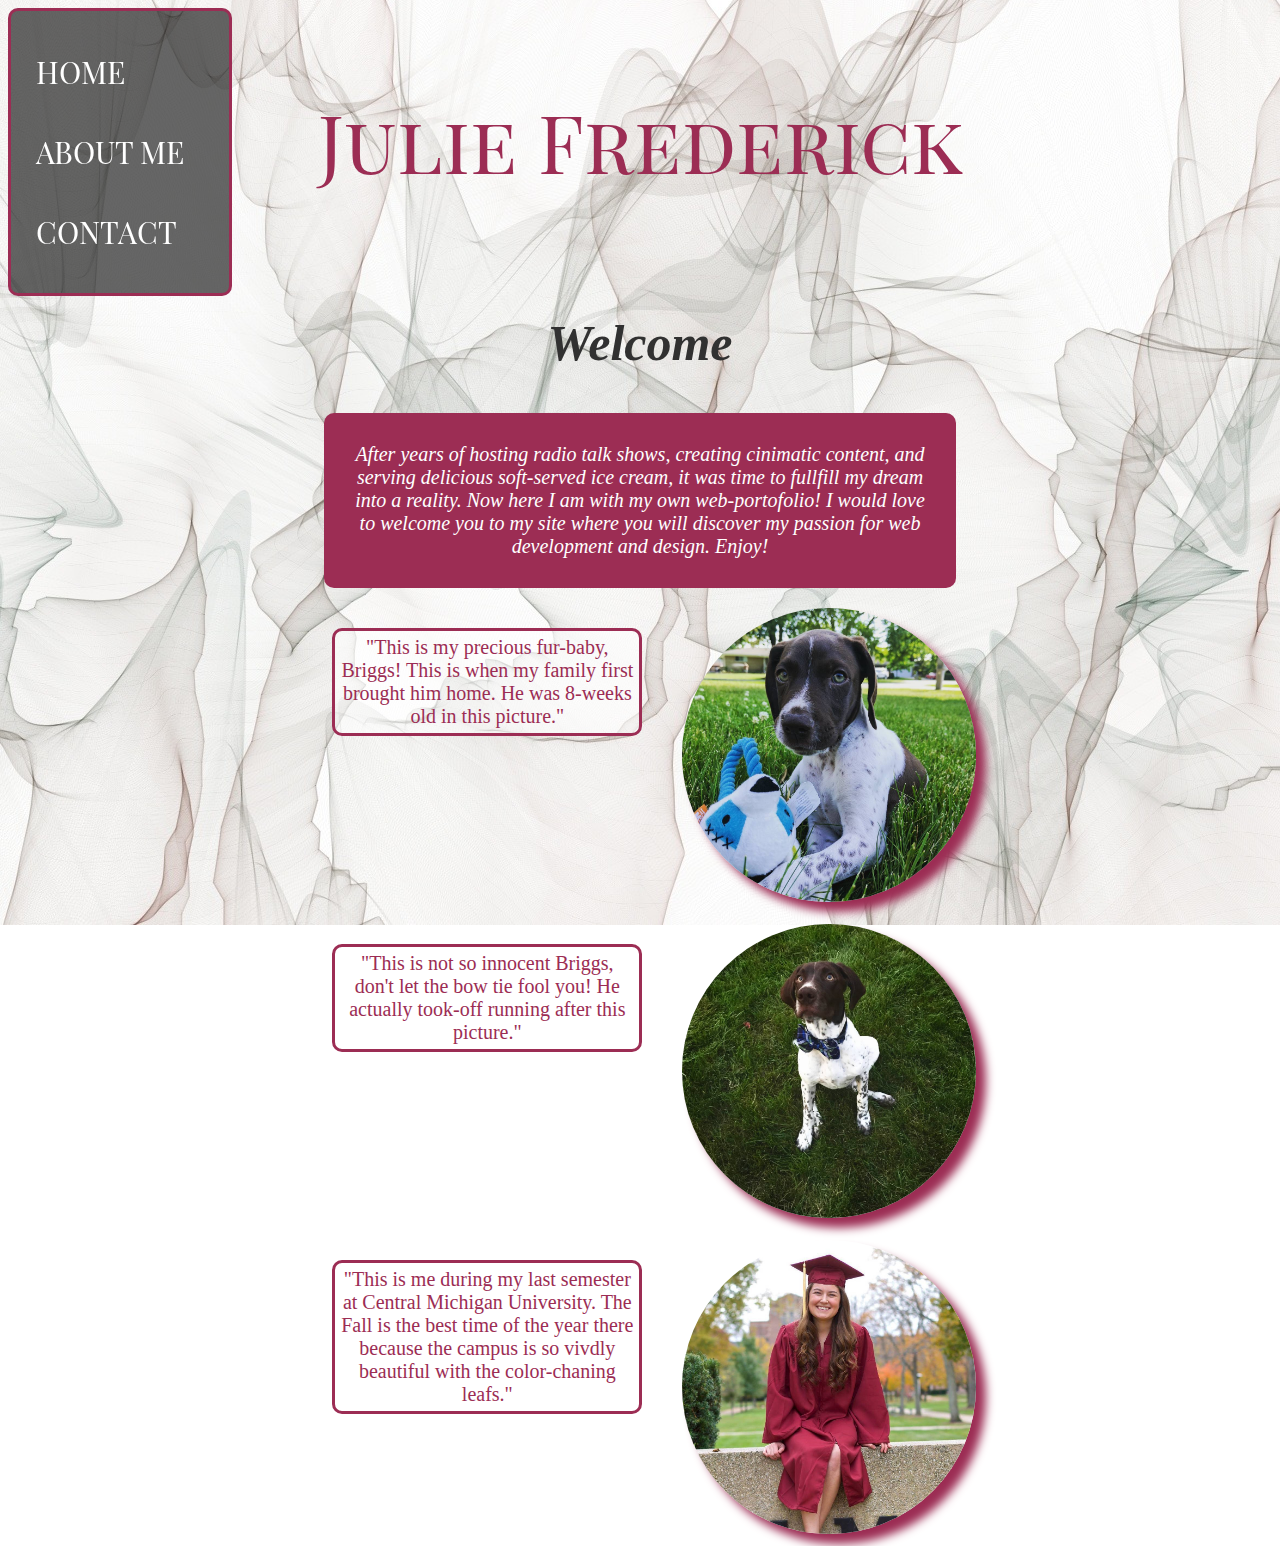
<file: FrederickPortfolio/index.html>
<!DOCTYPE html>
<head>
    <meta charset="UTF-8">
    <title>Julie Frederick's Porfolio</title>
    <link href="stylesheet.css" rel="stylesheet" type="text/css">
    <link href="https://fonts.googleapis.com/css?family=Playfair+Display+SC:700" rel="stylesheet">
</head>
<body>
   <header>
        <menu>
            <li><a href="index.html" target"_self" class="link">HOME</a></li>
            <li><a href="about.html" target="_self" class="link">ABOUT ME</a></li>
            <li><a href="contact.html" target="_self" class="link">CONTACT</a></li>
        </menu>
    </header>
    

    <div class="welcome">
        <h1>Julie Frederick</h1>
    </div>

    <div class="intro">
        <h2><em>Welcome</em></h2>
            <p><em>After years of hosting radio talk shows, creating cinimatic content, and serving delicious soft-served ice cream, 
            it was time to fullfill my dream into a reality. Now here I am with my own web-portofolio! I would love to welcome you to my site where you will discover
            my passion for web development and design. Enjoy!
            </p></em>
    </div>
    <div class="photocontent">
        <blockquote>"This is my precious fur-baby, Briggs! This is when my family first brought him home. He was 8-weeks old in this picture."</blockquote> 
            <img class="photos" src="images/briggs2.jpg" alt="Briggs laying on the grass with his toy at 8 weeks of age." height="30%" width="30%">
            
                <br />
                <br />
    
        <blockquote>"This is not so innocent Briggs, don't let the bow tie fool you! He actually took-off running after this picture."</blockquote>
            <img class="photos" src="images/briggs.jpg" alt="Current picture of my dog, Briggs, with his bow-tie on." height="30%" width="30%">
               
                <br />
                <br />
    
        <blockquote>"This is me during my last semester at Central Michigan University. The Fall is the best time of the year there because the campus is so vivdly beautiful with the color-chaning leafs."</blockquote>
            <img class="photos" src="images/me.jpg" alt="Julie Frederick" height="30%" width="30%">
    </div>
    </body>

</html>
</file>
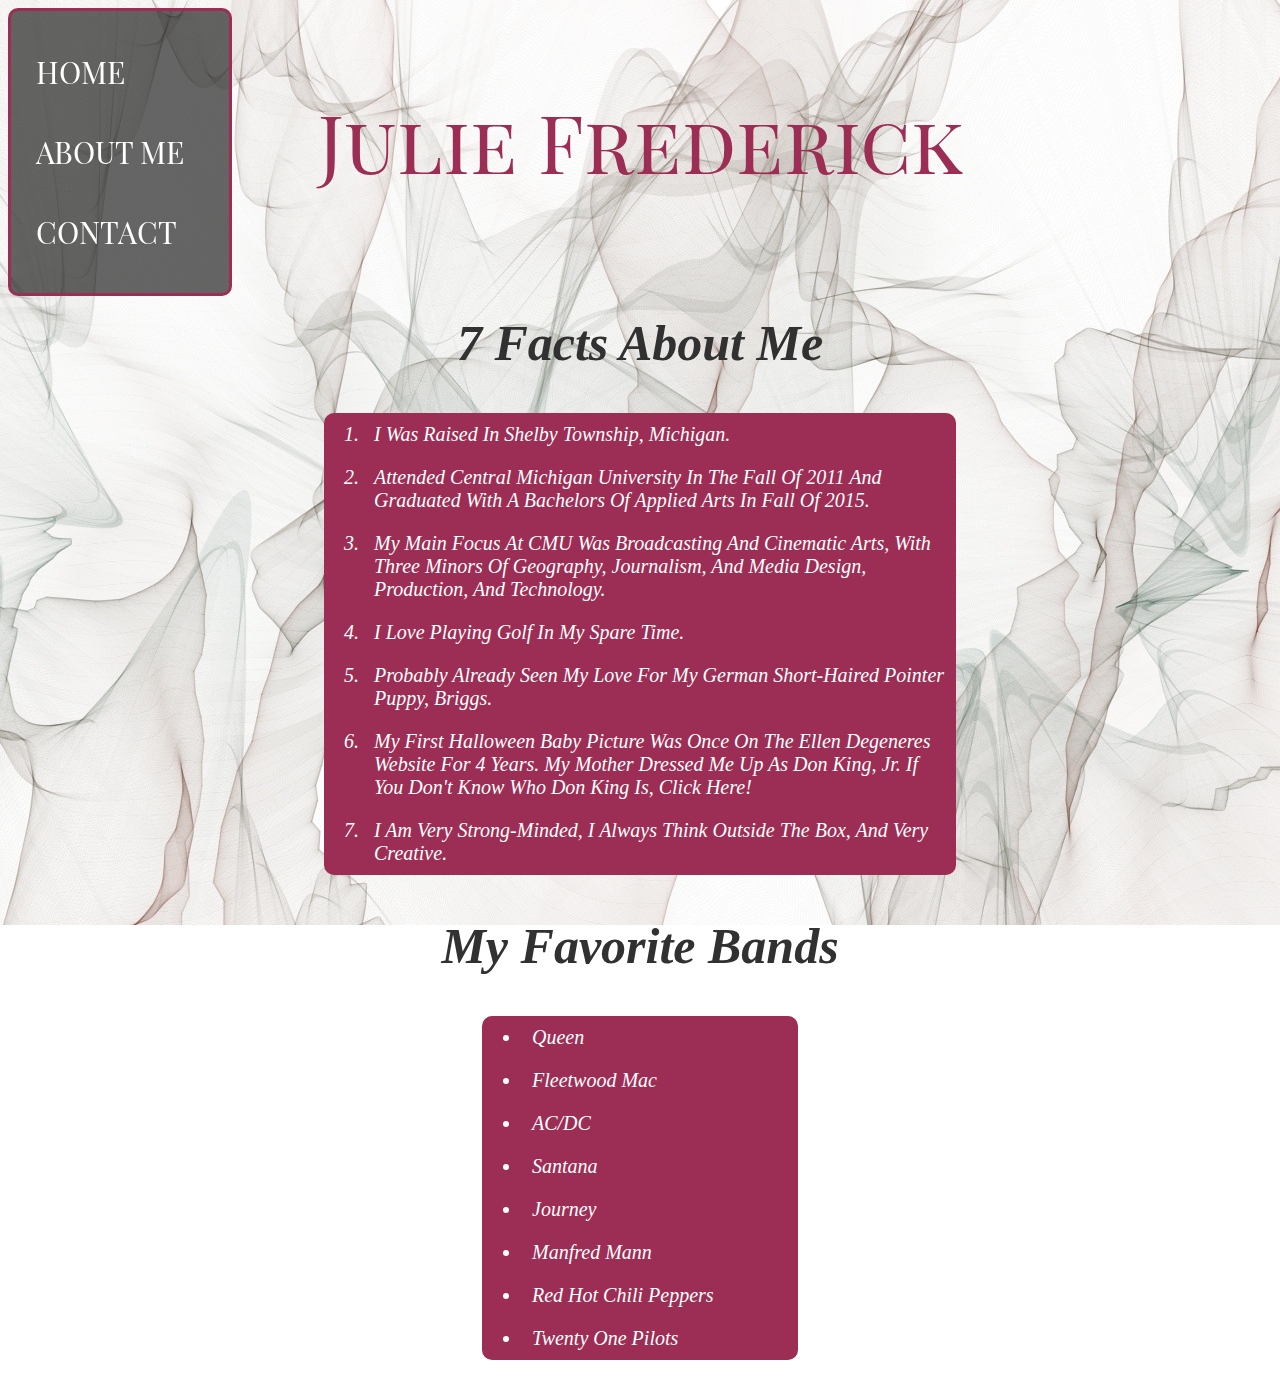
<file: FrederickPortfolio/about.html>
<!DOCTYPE html>
<head>
    <meta charset="UTF-8">
    <title>Julie Frederick's Porfolio</title>
    <link href="stylesheet.css" rel="stylesheet" type="text/css">
    <link href="https://fonts.googleapis.com/css?family=Playfair+Display+SC:700" rel="stylesheet"> 
</head>
<body>
   <header>
        <menu>
            <li><a href="index.html" target"_self" class="link">HOME</a></li>
            <li><a href="about.html" target="_self" class="link">ABOUT ME</a></li>
            <li><a href="contact.html" target="_self" class="link">CONTACT</a></li>
        </menu>
    </header>
    

    <div class="welcome">
        <h1>Julie Frederick</h1>
    </div>

    <div class="intro">
        <h2><em>7 Facts About Me</em1></h2>
            <ol>
                <li>I was raised in Shelby Township, Michigan.</li>
                <li>Attended Central Michigan University in the Fall of 2011 and graduated with a Bachelors of Applied Arts in Fall of 2015.</li>
                <li>My main focus at CMU was Broadcasting and Cinematic Arts, with three minors of Geography, Journalism, and Media Design, Production, and Technology.</li>
                <li>I love playing golf in my spare time.</li>
                <li>Probably already seen my love for my german short-haired pointer puppy, Briggs.</li>
                <li>My first halloween baby picture was once on the Ellen Degeneres website for 4 years. My mother dressed me up as Don King, Jr. If you don't know who Don King is, 
                    <a href="https://www.crimemuseum.org/crime-library/sports-crimes-2/don-king/" target="_blank">click here!</a></li>
                <li>I am very strong-minded, I always think outside the box, and very creative.</li>
            </ol>
    </div> 
    <h2 class="intro"><em>My Favorite Bands</em></h2>
    <div class="unorder">
            <ul>
                <li>Queen</li>
                <li>Fleetwood Mac</li>
                <li>AC/DC</li>
                <li>Santana</li>
                <li>Journey</li>
                <li>Manfred Mann</li>
                <li>Red Hot Chili Peppers</li>
                <li>Twenty One Pilots</li>
            </ul>
    </div>
    


</body>

</html>
</file>
<file: FrederickPortfolio/stylesheet.css>
body {
    background-image: url("images/background2.jpg");
    background-repeat: no-repeat;
    background-attachment: fixed;
    background-position: center; 
    background-color: #ffffff;
}
/*MENU BAR*/
header {
    background-color: rgba(0, 0, 0, 0.6);
    border: solid;
    border-color: #9C2D54;
    border-radius: 10px;
    background-size: contain;
    position: fixed;
    width: 17%;
    z-index: 10;
}
  
menu {
    padding: 5px 5px 5px 5px;
    text-align: left;
    background-size: contain;
}

  
li {
    color: #FFF;
    font-family: 'Playfair Display SC', serif;
    font-size: 30px;
    text-transform: uppercase;
    display: block;
    padding: 20px 20px 20px 20px;
}
/*END OF MENU BAR*/ 

ol li {
  color: #FFFFFF;
  font-family: 'Palatino', serif;
  font-size: 20px;
  padding: 10px 10px 10px 10px;
  text-transform: capitalize;
  display: list-item;
  text-align: left;
}

ol {
  background-color: #9C2D54;
  border-radius: 10px; 
}

ul {
  background-color: #9C2D54;
  border-radius: 10px; 
}

ul li {
  color: #fff;
  font-family: 'Palatino', serif;
  font-size: 20px;
  padding: 10px 10px 10px 10px;
  text-transform: capitalize;
  display: list-item;
  text-align: left;
}


a {
    text-decoration: none;
}

a:link {
    color: #FFF;
}

a:visited {
    color: #FFF;
}

a:hover {
    color: rgb(185, 80, 119);
}



h1 {
    color: #9C2D54;
    font-family: 'Playfair Display SC', serif;
    font-size: 80px;
    font-weight: 300;
}
  
  
h2 {
  font-family: 'Palatino', serif;
  color: #313131;
  font-size: 50px;
}
  
p {
    color: #fff;
    font-family: 'Palatino', serif;
    font-size: 20px;
    background-color: #9C2D54;
    padding: 30px;
    border-radius: 10px;
}
  
 
.welcome {
    box-sizing: border-box;
    padding-top: 25px;
    padding-bottom: 25px;
    text-align: center;
    width: 100%;
    position: relative;
}

.intro {
  text-align: center;
  position: relative;
  width: 50%;
  padding-left: 25%;
  padding-right: 25%;
}

.unorder {
  text-align: center;
  position: relative;
  width: 25%;
  padding-left: 37.5%;
  padding-right: 37.5%;
}

.photos {
  border-radius: 50%;
  box-shadow: 10px 10px 10px #9C2D54;
}

blockquote {
  float: left;
  font-size: 20px;
  font-family: 'Palatino', serif;
  color: #9C2D54;
  position: relative;
  width: 30%;
  text-align: center;
  background-color: rgba(255, 255, 255, 0.6);
  border-radius: 10px;
  padding: 5px 5px 5px 5px;
  border: solid;
  border-color: #9C2D54;
}

.photocontent {
  flex-wrap: wrap;
  padding-left: 22.5%;
}

/*CONTACT FORM START*/

input[type=text], select, textarea {
  width: 100%;
  padding: 25px;
  border: none;
  border-radius: 10px;
  box-sizing: border-box;
  margin-top: 15px;
  margin-bottom: 15px;
  resize: vertical;
  font-family: arial;
  font-size: 14px;
}

input[type=submit] {
  background-color: #9C2D54;
  color: #ffffff;
  width: 25%;
  padding: 15px 30px;
  border: none;
  border-radius: 4px;
  font-size: 18px;
}

input[type=submit]:hover {
  background-color: #ffffff;
  color: #9C2D54;
  width: 25%;
  padding: 15px 30px;
  border: none;
  border-radius: 4px;
  font-size: 18px;
}

.container {
  border-style: solid;
  border-color: #9C2D54;
  border-width: 5px;
  border-radius: 10px;
  width: 50%;
  background-color: rgba(0, 0, 0, 0.6);
  padding: 20px;
  font-family: 'Palatino', serif;
  color: #FFFFFF;
  font-size: 20px;
  margin: auto;
  text-align: left;
}

/*CONTACT FORM END*/


@media screen and (max-width: 768px) {
  h1{
    font-size: 35px;
    padding-top: 60px;
  }
  h2{
    font-size: 25px;
  }
  p{
    font-size: 15px;
  }
  blockquote{
    font-size: 15px;
    width: 50%;
  }
 
  img{
   width: 60%;
   height: 60%;
  }
  li {
    font-size: 15px;

  }
  menu {
   display: flex;
   flex-direction: row;
   background-color: rgba(0, 0, 0, 0.6);
   border: solid;
   border-color: #9C2D54;
   border-radius: 10px;
   background-size: contain;
   position: fixed;
   width: 90%;
   z-index: 10;
 }
 
 input[type=submit] {
  background-color: #9C2D54;
  color: #ffffff;
  width: 50%;
  padding: 15px 30px;
  border: none;
  border-radius: 4px;
  font-size: 15px;
  text-align: left;

}

input[type=submit]:hover {
  background-color: #ffffff;
  color: #9C2D54;
  width: 50%;
  padding: 15px 30px;
  border: none;
  border-radius: 4px;
  font-size: 15px;
  text-align: left;
} 
 }
</file>
